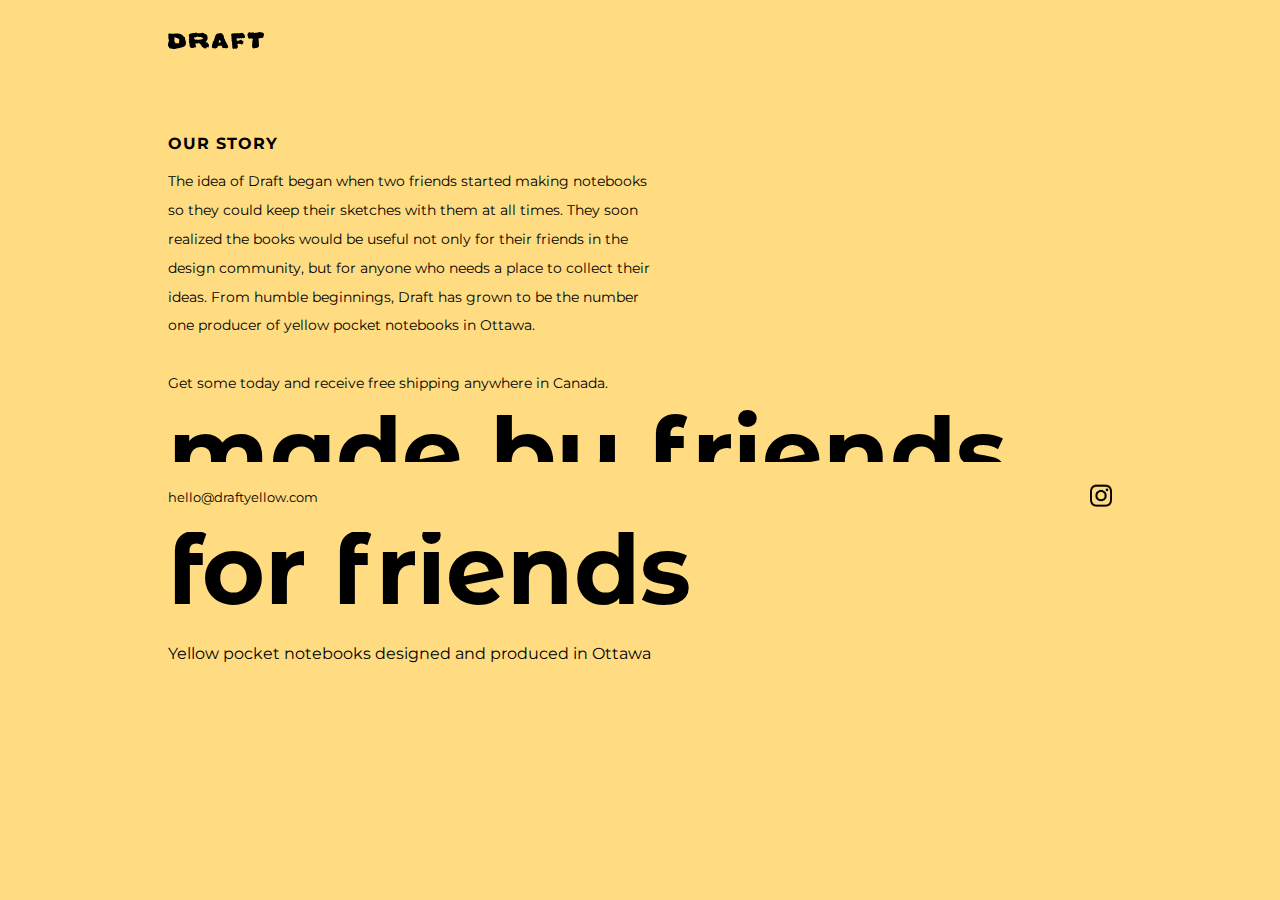
<file: index.html>
<!DOCTYPE html>
<html lang="en-ca">
<head>
  <!-- Facebook Pixel Code -->
<script>
  !function(f,b,e,v,n,t,s)
  {if(f.fbq)return;n=f.fbq=function(){n.callMethod?
  n.callMethod.apply(n,arguments):n.queue.push(arguments)};
  if(!f._fbq)f._fbq=n;n.push=n;n.loaded=!0;n.version='2.0';
  n.queue=[];t=b.createElement(e);t.async=!0;
  t.src=v;s=b.getElementsByTagName(e)[0];
  s.parentNode.insertBefore(t,s)}(window, document,'script',
  'https://connect.facebook.net/en_US/fbevents.js');
  fbq('init', '1910982492552907');
  fbq('track', 'PageView');
</script>
<noscript><img height="1" width="1" style="display:none"
  src="https://www.facebook.com/tr?id=1910982492552907&ev=PageView&noscript=1"
/></noscript>
<!-- End Facebook Pixel Code -->

  <!-- Global site tag (gtag.js) - Google Analytics -->
<script async src="https://www.googletagmanager.com/gtag/js?id=UA-67485673-2"></script>
<script>
  window.dataLayer = window.dataLayer || [];
  function gtag(){dataLayer.push(arguments);}
  gtag('js', new Date());

  gtag('config', 'UA-67485673-2');
</script>

  <meta charset="utf-8">
  <title>Draft</title>
  <link href="css/main.css" rel="stylesheet">
  <meta name="handheldfriendly" content="true">
  <meta name="mobileoptimized" content="240">
  <meta name="viewport" content="width=device-width,initial-scale=1">
  <meta name="google-site-verification" content="Bn5IOHxxm3B3_PYn-huHj2Dym71KPWJxqN1HLimFBdk" />
  <meta name="description" content="Yellow pocket notebooks designed and produced in Ottawa">
  <link href="https://fonts.googleapis.com/css?family=Montserrat+Alternates:700" rel="stylesheet">
  <link href="https://fonts.googleapis.com/css?family=Montserrat:400,700" rel="stylesheet">
  <link rel="shortcut icon" href="favicon.ico" type="image/x-icon">
  <link rel="icon" href="favicon.ico" type="image/x-icon">

</head>
<body>

<div class="section">

  <nav>
    <img src="img/logo.svg" alt="Draft">
  </nav>

  <main>

<div class="vertical">
  <h1>made by friends, <br>for friends</h1>

  <p>Yellow pocket notebooks designed and produced in Ottawa</p>
</div>

<div class="story">

  <h2>OUR STORY</h2>

  <p class="paragraph">The idea of Draft began when two friends started making notebooks so they could keep their sketches with them at all times. They soon realized the books would be useful not only for their friends in the design community, but for anyone who needs a place to collect their ideas. From humble beginnings, Draft has grown to be the number one producer of yellow pocket notebooks in Ottawa. <br><br>Get some today and receive free shipping anywhere in Canada.</p>
</div>

<footer>
<div class="footer-bg"></div>
  <div class"foot">
    <a href="mailto:hello@draftyellow.com">hello@draftyellow.com</a>
    <a class="insta2" href="https://www.instagram.com/draftbooks"><img class="insta" src="img/instagram.png"</a>
  </div>
</footer

</main>

</body>
</html>
</file>
<file: css/main.css>
@-moz-viewport { width: device-width; scale: 1; }
@-ms-viewport { width: device-width; scale: 1; }
@-o-viewport { width: device-width; scale: 1; }
@-webkit-viewport { width: device-width; scale: 1; }
@viewport { width: device-width; scale: 1; }

html, body {
    max-width: 100%;
    overflow-x: hidden;
}

html {
  box-sizing: border-box;
  -moz-text-size-adjust: 100%;
  -ms-text-size-adjust: 100%;
  -webkit-text-size-adjust: 100%;
  text-size-adjust: 100%;
}

*, *::before, *::after {
  box-sizing: inherit;
}

body {
  margin: 0;
}

nav {
  height: 70px;
}

nav img {
  width: 6em;
  margin-top: 2em;
  margin-left: 2em;
}

.section {
  background-color: #ffdc82;
  height: 100vh;
}

.section p {
  margin-right: 2em;
}

body {
  font-family: sans-serif;
}

main {
  margin: 2em;
}

.book {
  margin-top: 2em;
  width: 80%;
}

.sentence {
  margin-top: 3em;
  font-size: 1em;
  margin-bottom: 4em;
}

.link {
  font-size: 2em;
  font-weight: bold;
  color: blue;
  text-decoration: none;
  border-bottom: 3px solid blue;
  padding: .5em;
}

footer p {
  padding-top: 3em;
  font-size: 0.8em;
  margin-top: 3em;
  font-size: 1em;
  margin-bottom: 4em;
}

.book2 {
  display: none;
  width: 100%;
}

h1 {
  font-family: 'Montserrat Alternates', sans-serif;
  font-size: 3em;
  margin-top: 1em;
}

h2 {
  font-family: 'Montserrat', sans-serif;
  font-weight: 700;
  font-size: 1em;
  letter-spacing: 1px;
}

p {
  font-family: 'Montserrat', sans-serif;
}

.story {
  margin: 2em;
  margin-bottom: 4em;
}

.paragraph {
  font-size: .9em;
  line-height: 2;
  max-width: 34em;
}
.button {
  margin-top: 3em;
}

.vertical {
  position: absolute;
  top: 50%;
  transform: translateY(-40%);

  -webkit-animation: fadein 2s; /* Safari, Chrome and Opera > 12.1 */
   -moz-animation: fadein 2s; /* Firefox < 16 */
    -ms-animation: fadein 2s; /* Internet Explorer */
     -o-animation: fadein 2s; /* Opera < 12.1 */
        animation: fadein 2s;
}

@keyframes fadein {
  from { opacity: 0; }
  to { opacity: 1; }
}

footer {
  font-family: 'Montserrat', sans-serif;
  background-color: #ffdc82;
  height: 70px;
  position: relative;
  padding: 2em;
}

footer a{
  position: absolute;
  top: 50%;
  transform: translateY(-50%);
  font-size: 0.8em;
  color: black;
  text-decoration: none;
}

.insta {
  width: 1.7em;
}

.insta2 {
  right: 2em;
}


@media only screen and (min-width: 48em) {

  nav img {
    margin-left: 4em;

  }

  main {
    margin: 2em;
    margin-left: 4em;
  }

  .story {
    margin: 4em;
  }

  .section {
    margin: auto;
  }

  h1 {
    padding-top: .5em;
    font-size: 4em;
    margin-bottom: 0;
  }

  .book {
    display: none;
  }
  .book2 {
    display: block;
  }

  .sentence {
    margin-top: 1em;
  }

  footer {
    padding-left: 4em;
  }

  .insta2 {
    right: 4em;
  }

}

@media only screen and (min-width: 67.5em) {

  h1 {
    font-size: 6em;
    padding: 0;
  }

  nav img {
    margin-left: 0em;
  }

  nav {
    max-width: 59em;
    margin: 0 auto;
  }

  footer {
    max-width: 59em;
    margin: 0 auto;
    padding-left: 0;
  }

  main {
    max-width: 59em;
    margin: 0 auto;
  }

  .story {
    max-width: 59em;
    margin: 0 auto;
    margin-top: 4em;
    margin-bottom: 4em;
  }

  .insta2 {
    right: 0em;
  }

  .footer-bg {
    background-color: #ffdc82;
    width: 185%;
    position: absolute;
    bottom: 0;
    height: 70px;
    left: -45%;
  }
}
</file>
